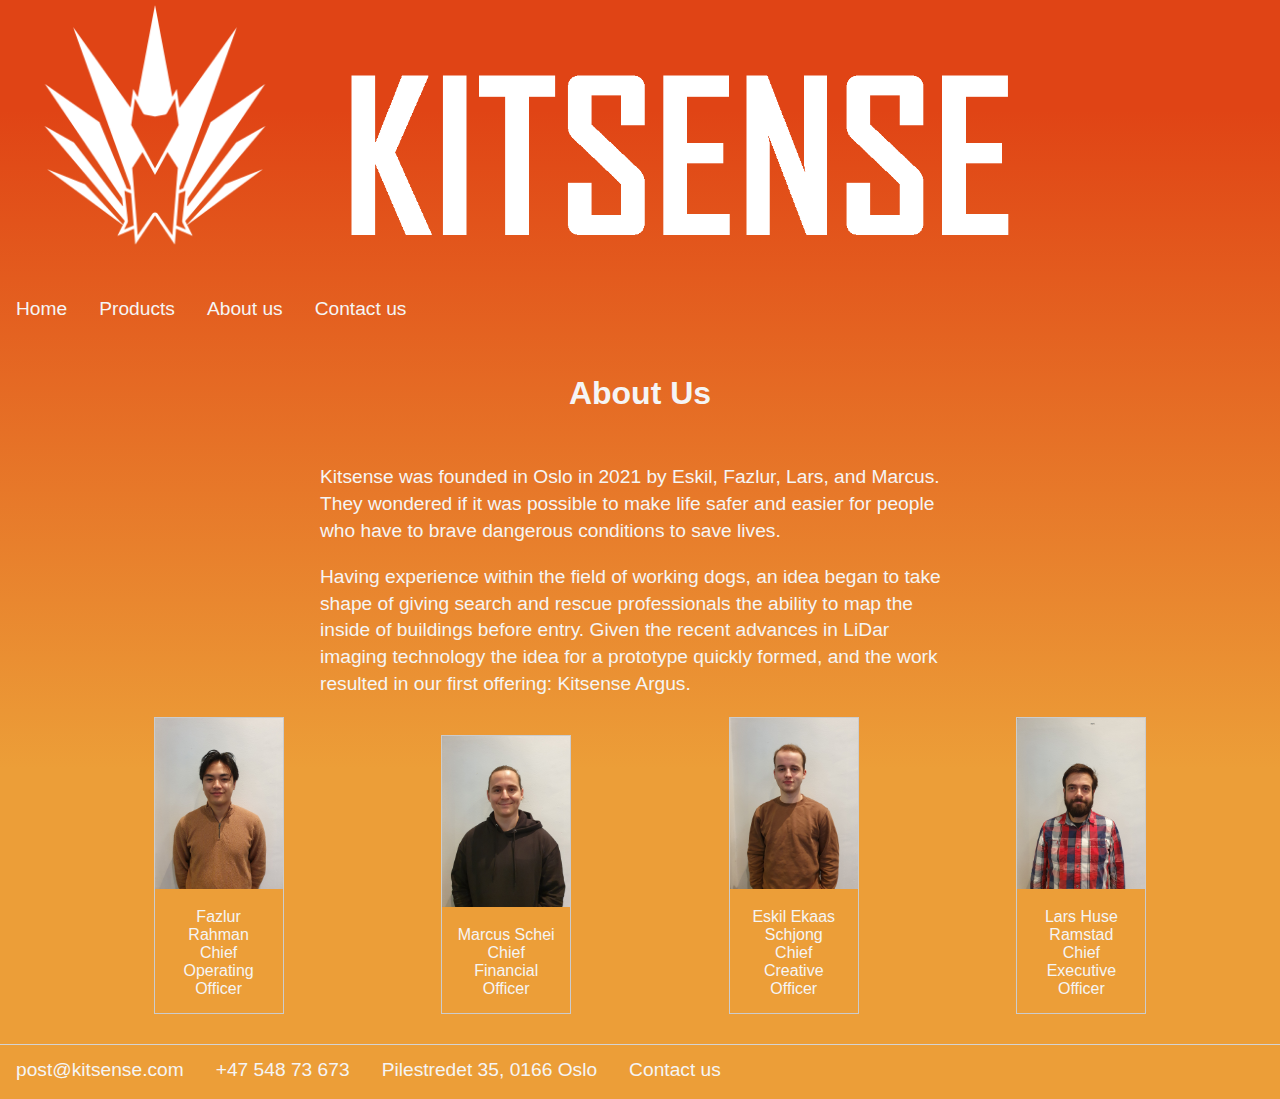
<file: About/index.html>
<!DOCTYPE html>
<html lang="en">
<head>
    <meta charset="UTF-8">
    <meta http-equiv="X-UA-Compatible" content="IE=edge">
    <meta name="viewport" content="width=device-width, initial-scale=1.0">
    <title>Document</title>
    <link rel="stylesheet" href="../style.css"/>
</head>
<body>
    <header>
        <div class=left> <img src="../img/kitsense_transparent_white.png" alt="kitsense_logo kitsense_transparent_white"></div>
        <div class=right><img src="../img/Kitsense_text_white (1).png" alt="Kitsense_text_white"></div>
    
    </header>
    <div class=navbar>
        <a href="../index.html">Home</a>
        <a href="../Products/index.html">Products</a>
        <a href="../About/index.html">About us</a>
        <a href="../contact/index.html">Contact us</a>
    </div>
    <h1>About Us</h1>
    <p>
        Kitsense was founded in Oslo in 2021 by Eskil, Fazlur, Lars, and Marcus. They wondered if it was possible
         to make life safer and easier for people who have to brave dangerous conditions to save lives. 
    </p>
    <p>
        Having experience within the field of working dogs, an idea began to take shape of giving search and rescue professionals the ability to map the inside of
        buildings before entry. Given the recent advances in LiDar imaging technology the idea for a prototype quickly formed, and the work resulted in our first offering:
        Kitsense Argus.
    </p>
    <div class="gallery">
        <a target="_blank" href="mailto:post@kitsense.no">
            <img src="../img/Fazlur.jpg" alt="Fazlur Rahman" width="600" height="400">
          </a>
          <div class="desc">Fazlur Rahman<br> Chief Operating Officer</div>
        </div>
        
        <div class="gallery">
            <a target="_blank" href="mailto:post@kitsense.no">
                <img src="../img/Marcus.jpg" alt="Marcus Schei" width="600" height="400">
              </a>
              <div class="desc">Marcus Schei<br> Chief Financial Officer</div>
            </div>
        
        <div class="gallery">
            <a target="_blank" href="mailto:post@kitsense.no">
                <img src="../img/Eskil.jpg" 
                alt="Eskil Ekaas Schjong Chief Creative Officer" width="600" height="400">
              </a>
              <div class="desc">Eskil Ekaas Schjong<br> Chief Creative Officer</div>
            </div>
        
        <div class="gallery">
            <a target="_blank" href="mailto:post@kitsense.no">
                <img src="../img/Lars.jpg" alt="Lars Huse Ramstad" width="600" height="400">
              </a>
              <div class="desc">Lars Huse Ramstad<br> Chief Executive Officer</div>
            </div>
    </div>
</body>

<footer class=navbar>
    <a href="mailto:post@kitsense.com">post@kitsense.com</a>
    <a href="tel: +4754873673">+47 548 73 673</a>
    <a href="https://goo.gl/maps/gseYetdarUePkC1E7">Pilestredet 35, 0166 Oslo</a>
    <a href="../contact/index.html">Contact us</a>
</footer>
</html>
</file>
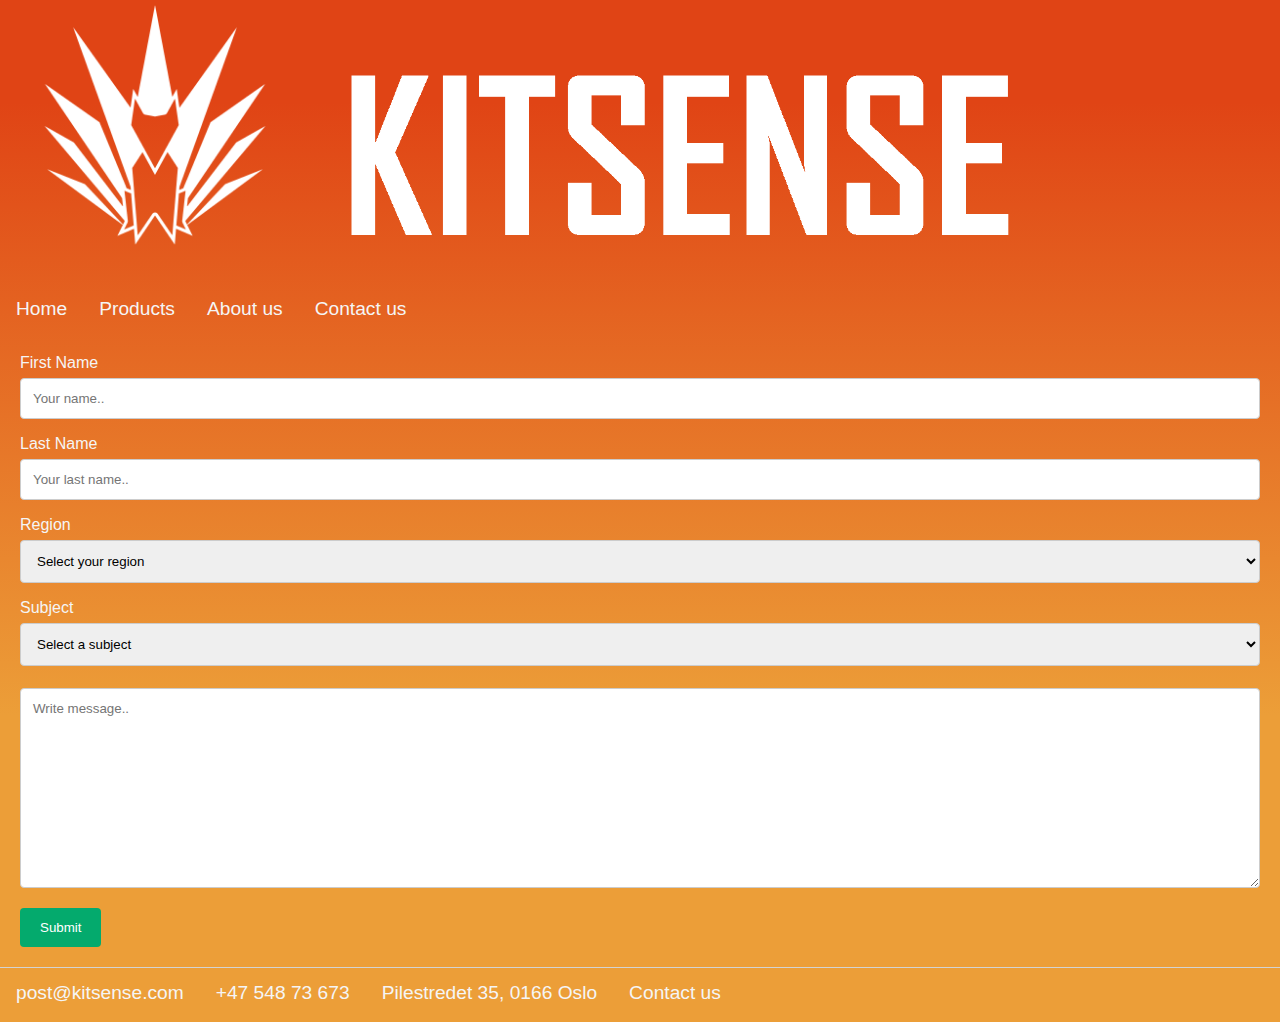
<file: contact/index.html>
<!DOCTYPE html>
<html lang="en">
<head>
    <meta charset="UTF-8">
    <meta http-equiv="X-UA-Compatible" content="IE=edge">
    <meta name="viewport" content="width=device-width, initial-scale=1.0">
    <title>Document</title>
    <link rel="stylesheet" href="../style.css"/>
</head>
<body>
    <header>
        <div class=left> <img src="../img/kitsense_transparent_white.png" alt="kitsense_logo kitsense_transparent_white"></div>
        <div class=right><img src="../img/Kitsense_text_white (1).png" alt="Kitsense_text_white"></div>
    
    </header>
    <div class=navbar>
        <a href="../index.html">Home</a>
        <a href="../Products/index.html">Products</a>
        <a href="../About/index.html">About us</a>
        <a href="../contact/index.html">Contact us</a>
    </div>
    
    <div class="container">
        <form action="action_page.php">
      
          <label for="fname">First Name</label>
          <input type="text" id="fname" name="firstname" placeholder="Your name..">
      
          <label for="lname">Last Name</label>
          <input type="text" id="lname" name="lastname" placeholder="Your last name..">
      
          <label for="region">Region</label>
          <select id="region" name="region">
            <option value="Select your region">Select your region</option>
            <option value="Asia">Asia</option>
            <option value="Africa">Africa</option>
            <option value="Americas">Americas</option>
            <option value="Europe">Europe</option>
          </select>
      
          <label for="subject">Subject</label>
          <select id="subject" name="subject">
            <option value="Select a subject">Select a subject</option>
            <option value="Sales">Sales</option>
            <option value="Product information">Product information</option>
            <option value="Support">Support</option>
            <option value="Other">Other</option>
          </select>
          <textarea id="subject" name="subject" placeholder="Write message.." style="height:200px"></textarea>
      
          <input type="submit" value="Submit">
      
        </form>
      </div>
</body>
<footer class=navbar>
        <a href="mailto:post@kitsense.com">post@kitsense.com</a>
        <a href="tel: +4754873673">+47 548 73 673</a>
        <a href="https://goo.gl/maps/gseYetdarUePkC1E7">Pilestredet 35, 0166 Oslo</a>
        <a href="../contact/index.html">Contact us</a>
</footer>
</html>
</file>
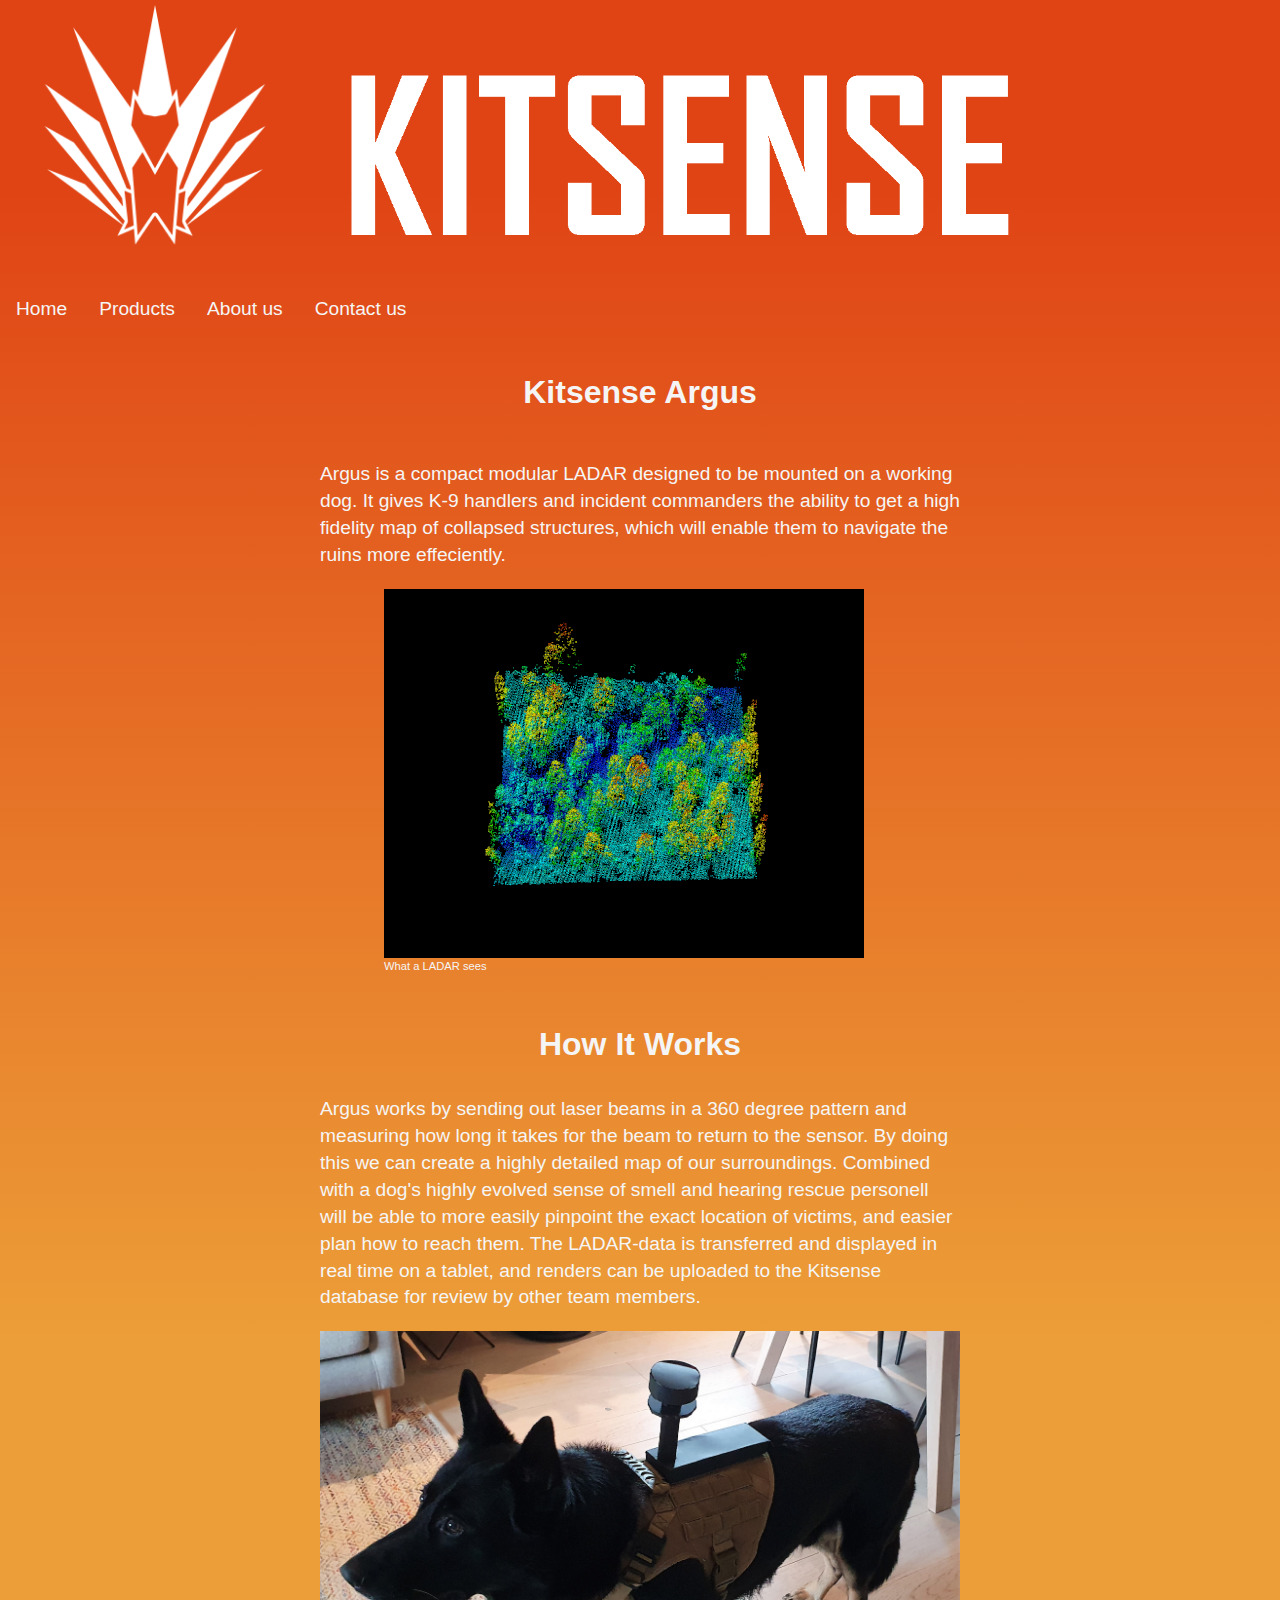
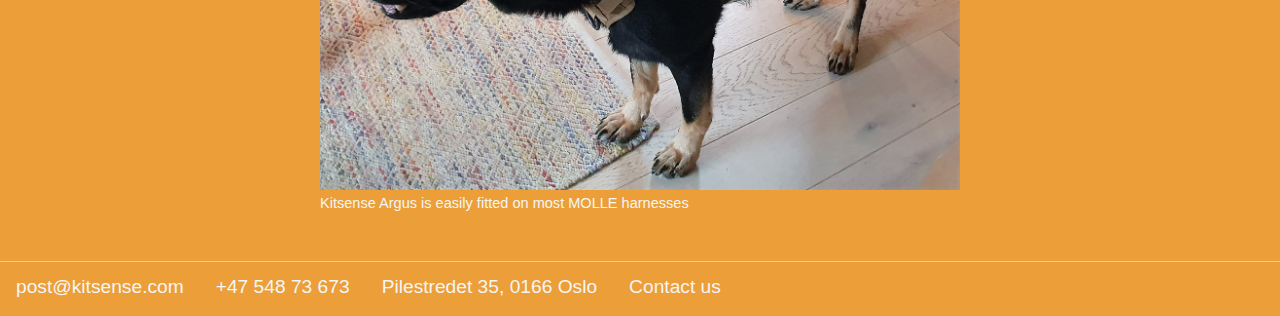
<file: Products/index.html>
<!DOCTYPE html>
<html lang="en">
<head>
    <meta charset="UTF-8">
    <meta http-equiv="X-UA-Compatible" content="IE=edge">
    <meta name="viewport" content="width=device-width, initial-scale=1.0">
    <title>Document</title>
    <link rel="stylesheet" href="../style.css"/>
</head>
<body>
    <header>
        <div class=left> <img src="../img/kitsense_transparent_white.png" alt="kitsense_logo kitsense_transparent_white"></div>
        <div class=right><img src="../img/Kitsense_text_white (1).png" alt="Kitsense_text_white"></div>
    
    </header>
    <div class=navbar>
        <a href="../index.html">Home</a>
        <a href="../Products/index.html">Products</a>
        <a href="../About/index.html">About us</a>
        <a href="../contact/index.html">Contact us</a>
    </div>
    
    <article>
    <h1>Kitsense Argus</h1>
    <p>
    Argus is a compact modular LADAR designed to be mounted on a working dog. It gives K-9 handlers
    and incident commanders the ability to get a high fidelity map of collapsed structures, which will enable 
    them to navigate the ruins more effeciently. 
    </p>
    <figure id=lidar>
        <img src="../img/es2TeMI.gif" alt="A LADAR projection"> 
        <figcaption>What a LADAR sees</figcaption>  
    </figure>
    <h2 id="products">How It Works</h2>
    <p>Argus works by sending out laser beams in a 360 degree pattern and measuring how long it takes
         for the beam to return to the sensor. By doing this we can create a highly detailed map of our 
         surroundings. Combined with a dog's highly evolved sense of smell and hearing rescue personell
        will be able to more easily pinpoint the exact location of victims, 
        and easier plan how to reach them. The LADAR-data is transferred and
         displayed in real time on a tablet, and renders can be uploaded to the Kitsense database for 
         review by other team members. 
    </p>
    <figure id=argus>
        <img src="../img/ari_argus.jpg" alt="Ari Argus">
        <figcaption>Kitsense Argus is easily fitted on most MOLLE harnesses</figcaption>
    </figure>
    </article>
</body>
<footer class=navbar>
    <a href="mailto:post@kitsense.com">post@kitsense.com</a>
    <a href="tel: +4754873673">+47 548 73 673</a>
    <a href="https://goo.gl/maps/gseYetdarUePkC1E7">Pilestredet 35, 0166 Oslo</a>
    <a href="../contact/index.html">Contact us</a>
</footer>
</html>
</file>
<file: style.css>
/*DESKTOP*/

body {
    margin: 0px;
    background-image: linear-gradient(180deg, #e04415 10%, #ec9e38 70%);
    color: rgb(245, 245, 245);
}

main {
    margin: 0;
    padding-top: 50px;
}
header > .left , .right{
    display: inline-block;
    animation: fade-in 7s;
    padding-bottom: 30px;
}
@keyframes fade-in {
    0% {opacity:0;}
    100% {opacity: 100;}
}
.left > img{
    padding-left: 30px;
    width: 250px;
    height: 250px;
}
.right > img{
    padding-left: 20px;
    width: 750px;
    height: 187.5px;
}
.navbar {
    font-size: 1.2em;
    font-family: Arial, Helvetica, sans-serif;
    margin:0,0,0,3px;
    overflow: hidden;
    /* Set the navbar to fixed position */
    top: 300px; /* Position the navbar at the top of the page */
    width: 100%; /* Full width */
    
}
.navbar a{
    float: left;
    display:flex;
    color: inherit;
    text-align: center;
    text-decoration: none;
    padding: 14px 16px;
}
.navbar a:hover{
    color:teal;
}
.dropdown {
    position: relative;
    top: -80px;
    left: 90%;
    display: inline-block;
  }
  
  .dropdown-content {
    display: none;
    position: absolute;
    background-color: darkgrey;
    min-width: 100px;
    box-shadow: 0px 8px 16px 0px rgba(0,0,0,0.2);
    padding: 5px 10px;
    z-index: 1;
    font-size: 0.5em;
  }
  
  .dropdown:hover .dropdown-content {
    display: block;
    font-size: 0.5em;

  }
main > *,
article > * {
    margin: 20px 0;
  font-family: Arial, Helvetica, sans-serif;
  font-size: 1.3em;
  
}

h1{
    padding-top: 20px;
    text-align: center;
    font-family: Arial, Helvetica, sans-serif;
    font-size: 2em;
    animation: fade-in 10s;
    padding-bottom: 30px;
    
}
@keyframes fade-in {
    0% {opacity:0;}
    100% {opacity: 100;}
}
h2{
    text-align: center;
    font-family: Arial, Helvetica, sans-serif; 
    max-width: 50%;
    font-size: 1em;
    padding-left: 25%;
    line-height: 1.4em;
    animation: fade-in 12s;
    padding-bottom: 10px;
}
@keyframes fade-in {
    0% {opacity:0;}
    100% {opacity: 100;}
}
#products{

    text-align: center;
    font-family: Arial, Helvetica, sans-serif; 
    font-size: 2em;
    line-height: 1.4em;
    animation: fade-in 12s;
    padding-bottom: 10px;
    padding-right: 20%;
}
@keyframes fade-in {
    0% {opacity:0;}
    100% {opacity: 100;} 
}
p{
width: 100%;
line-height: 1.4em;
max-width: 50%;
padding-left: 25%;
font-family: Arial, Helvetica, sans-serif;
font-size: 1.2em;
    
    
}
p a{
    text-decoration:underline;
    color: inherit;
}
p a:hover{
    color: teal;
}

#forsidebilde{
width: 50%;
height: auto;
margin-left: 25%;
font-size: 0.5em;
animation: fade-in 10s;
    padding-bottom: 30px;
}
@keyframes fade-in {
    0% {opacity:0;}
    100% {opacity: 100;}
}
#forsidebilde > img{
    width: 100%;
    height: auto;

}

.maininfo{
    
    box-sizing: content-box;
    vertical-align: center;
    text-align: left;
    line-height: 1.4em;
    width: 45%;
    border: 15px;
    padding-left: 25%;
    padding-right: 25%;
    margin: 20px;
}

footer{
    border-top: solid lightgray 1px;
    width: 100%;
    height: 100%;
    display: inline-block;
    text-align:center;
    color:inherit;
    font-family: Arial, Helvetica, sans-serif;
    font-size: 0.5em;
}
footer > ul{
    display: inline-block;
    margin-right: 0.5em;
}
footer > ul > li{
    display: inline-block;
    margin-right: 0.5em;
}
footer a{
    color: inherit;
text-decoration: none;
}
footer > ul > li > a > img{
    height: 32px;
    width: 32px;
}
/* Style inputs with type="text", select elements and textareas */
input[type=text], select, textarea {
    font-family: Arial, Helvetica, sans-serif;
    width: 100%; /* Full width */
    padding: 12px; /* Some padding */ 
    border: 1px solid #ccc; /* Gray border */
    border-radius: 4px; /* Rounded borders */
    box-sizing: border-box; /* Make sure that padding and width stays in place */
    margin-top: 6px; /* Add a top margin */
    margin-bottom: 16px; /* Bottom margin */
    resize: vertical /* Allow the user to vertically resize the textarea (not horizontally) */
    
  }
  
  /* Style the submit button with a specific background color etc */
  input[type=submit] {
    background-color: #04AA6D;
    color: white;
    padding: 12px 20px;
    border: none;
    border-radius: 4px;
    cursor: pointer;
  }
  
  /* When moving the mouse over the submit button, add a darker green color */
  input[type=submit]:hover {
    background-color: teal;
  }
  
  /* Add a background color and some padding around the form */
  .container {
    font-family: Arial, Helvetica, sans-serif;
    border-radius: 5px;
    padding: 20px;
  }
  #lidar{
    width: 70%;
    height: auto;
    margin-left: 30%;
    font-size: 0.7em;
    animation: fade-in 10s;
        padding-bottom: 30px
  }
  #argus > img{
    width: 50%;
    height: auto;
    margin-left: 25%;
    font-size: 0.7em;
    animation: fade-in 10s;
  }
  #argus > figcaption{
    font-size: 0.7em;
    animation: fade-in 10s;
    padding-bottom: 30px;
    margin-left: 25%;
  }
  div.gallery{
  display: inline-block;
  position: relative;
  margin-left: 12%;
  margin-bottom: 30px;
  border: 1px solid #ccc;
  width: 10%;
  }
  div.gallery:hover {
    border: 1px solid #777;
  }
  div.gallery img {
    width: 100%;
    height: auto;
  }
  
  div.desc {
    padding: 15px;
    text-align: center;
    font-family: Arial, Helvetica, sans-serif;
  }
</file>
